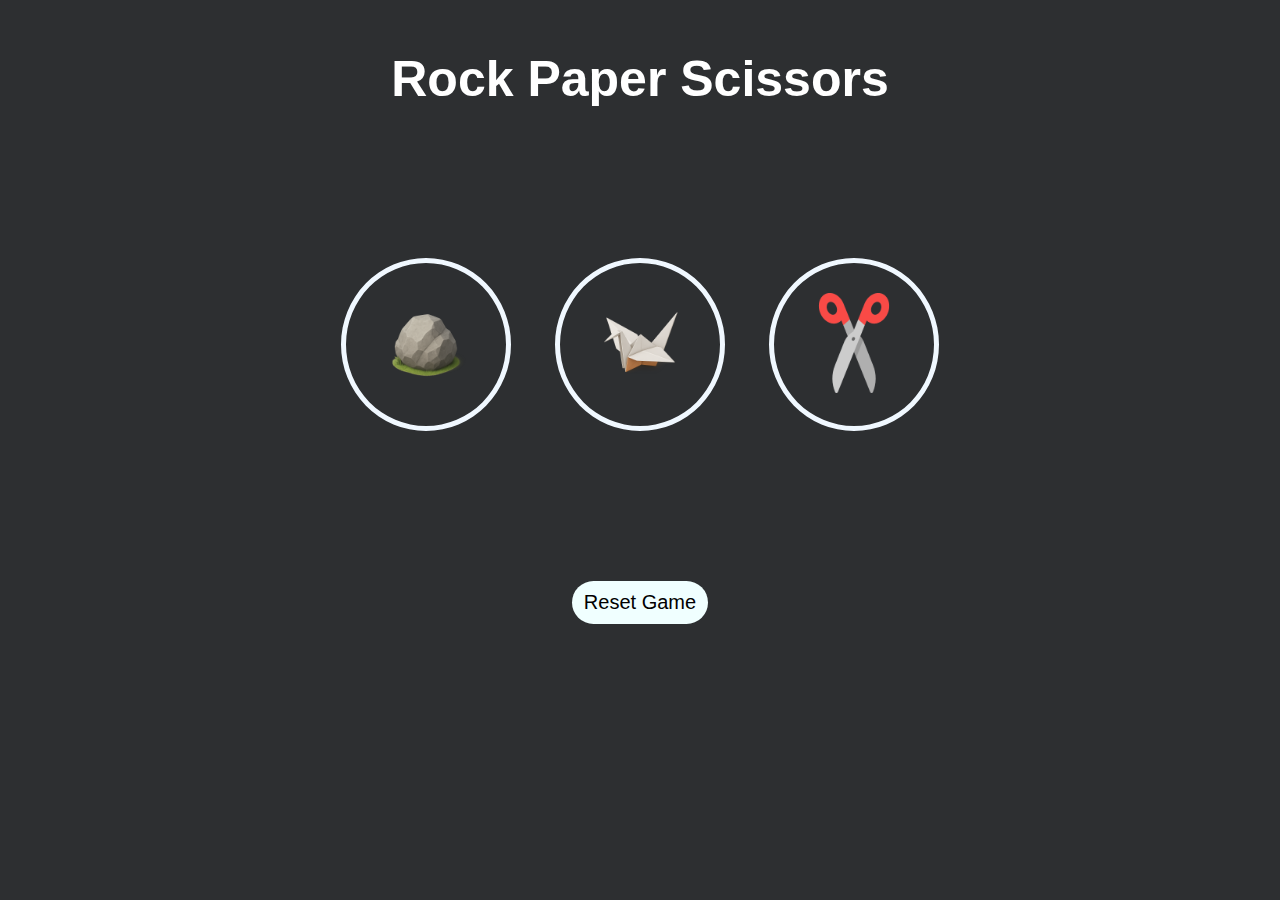
<file: index.html>
<!DOCTYPE html>
<html lang="en">
<head>
    <meta charset="UTF-8">
    <meta name="viewport" content="width=device-width, initial-scale=1.0">
    <title>Rock_Paper_Sissor</title>
    <link rel="stylesheet" href="Rock-Paper-Scissors-css.css">
    <link rel="shortcut icon" href="RockPaperScissors\images\rock-paper-scissors.png" type="image/x-icon">
</head>
<body>
    <p id="Title">Rock Paper Scissors</p>
    <div class="buttons">
        <button class="play-Buttons" onclick="result('Rock')" value="r"><img src="images\rock.png" alt="Rock"></button>
        <button class="play-Buttons" onclick="result('Paper')" value="p"><img src="images\paper.png" alt="Paper"></button>
        <button class="play-Buttons" onclick="result('Scissors')" value="s"><img src="images\scissors.png" alt="scissors"></button>
    </div>
    <div class="textContents">
        <p id="comp"></p>
        <p id="choices">
        </p>
        <p id="score-display"></p>
        <button onclick="reset()" class="reset-button">Reset Game</button>
    </div>

    <script src="Rock-Paper-Scissors.js">
    </script>
</body>
</html>
</file>
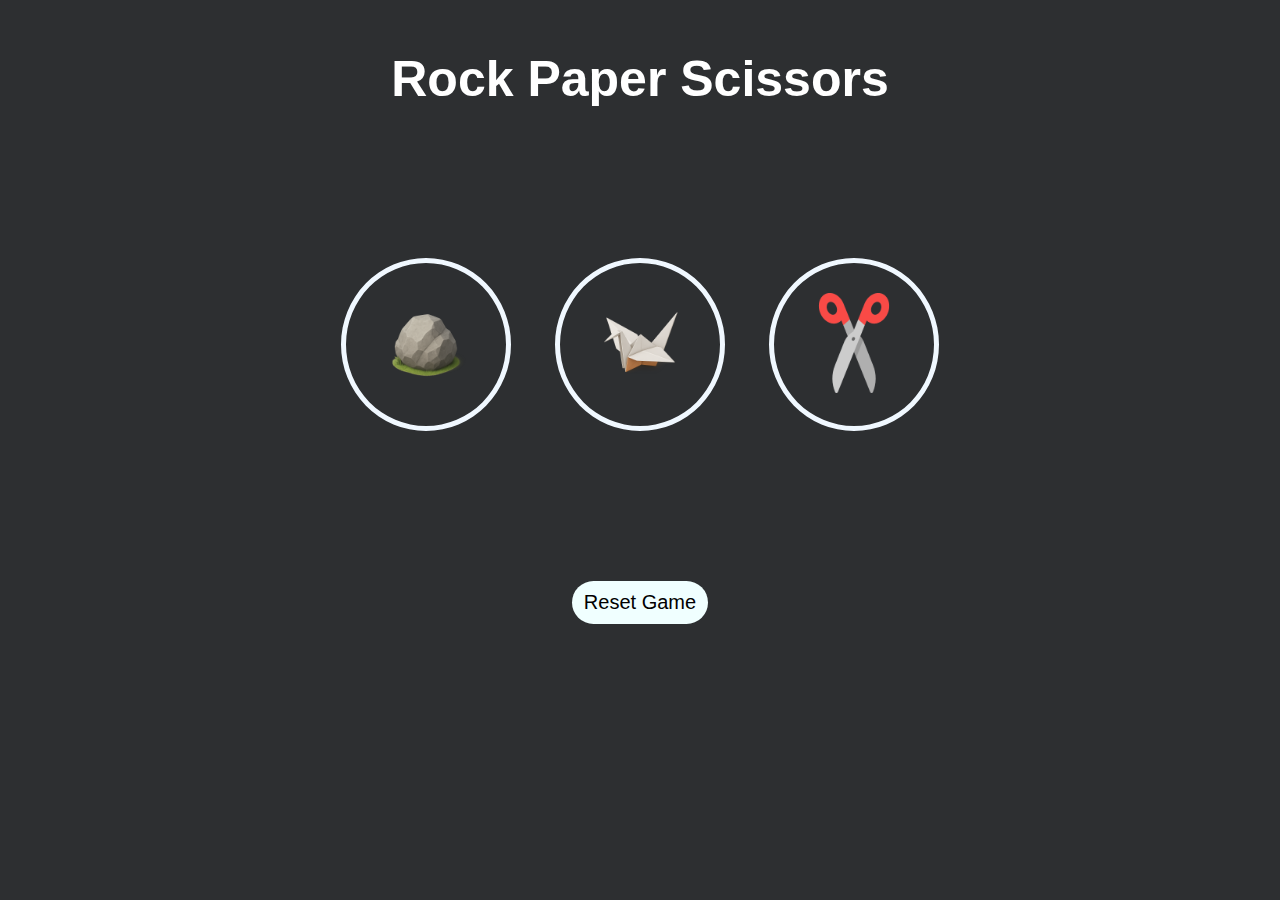
<file: Rock-Paper-Sissor.html>
<!DOCTYPE html>
<html lang="en">
<head>
    <meta charset="UTF-8">
    <meta name="viewport" content="width=device-width, initial-scale=1.0">
    <title>Rock_Paper_Sissor</title>
    <link rel="stylesheet" href="Rock-Paper-Scissors-css.css">
    <link rel="shortcut icon" href="RockPaperScissors\images\rock-paper-scissors.png" type="image/x-icon">
</head>
<body>
    <p id="Title">Rock Paper Scissors</p>
    <div class="buttons">
        <button class="play-Buttons" onclick="result('Rock')" value="r"><img src="images\rock.png" alt="Rock"></button>
        <button class="play-Buttons" onclick="result('Paper')" value="p"><img src="images\paper.png" alt="Paper"></button>
        <button class="play-Buttons" onclick="result('Scissors')" value="s"><img src="images\scissors.png" alt="scissors"></button>
    </div>
    <div class="textContents">
        <p id="comp"></p>
        <p id="choices">
        </p>
        <p id="score-display"></p>
        <button onclick="reset()" class="reset-button">Reset Game</button>
    </div>

    <script src="Rock-Paper-Scissors.js">
    </script>
</body>
</html>
</file>
<file: Rock-Paper-Scissors-css.css>
body{
    background-color: rgb(45, 47, 49);
    color: rgb(255, 255, 255);
}



#Title{
    font-family:Arial, Helvetica, sans-serif;
    font-size: 50px;
    place-self: center;
    font-weight: bold;
}

.buttons{
    padding: 100px;
    text-align: center;
}

img{
    height: 100px;
    width: 100px;
}
.play-Buttons{
    padding: 30px;
    margin: 0px 20px;
    cursor: pointer;
    background-color: transparent;
    border: 5px solid white;
    color: aliceblue;
    border-radius: 50%;
    border-color: aliceblue;
}


.reset-button{
    marign:auto;
    background-color: azure;
    font-size: 20px;
    padding: 10px 12px;
    border: none;
    border-radius: 50px;
    cursor: pointer;
}

p{
    margin: 50px;
}
.textContents{
    text-align: center;
}
</file>
